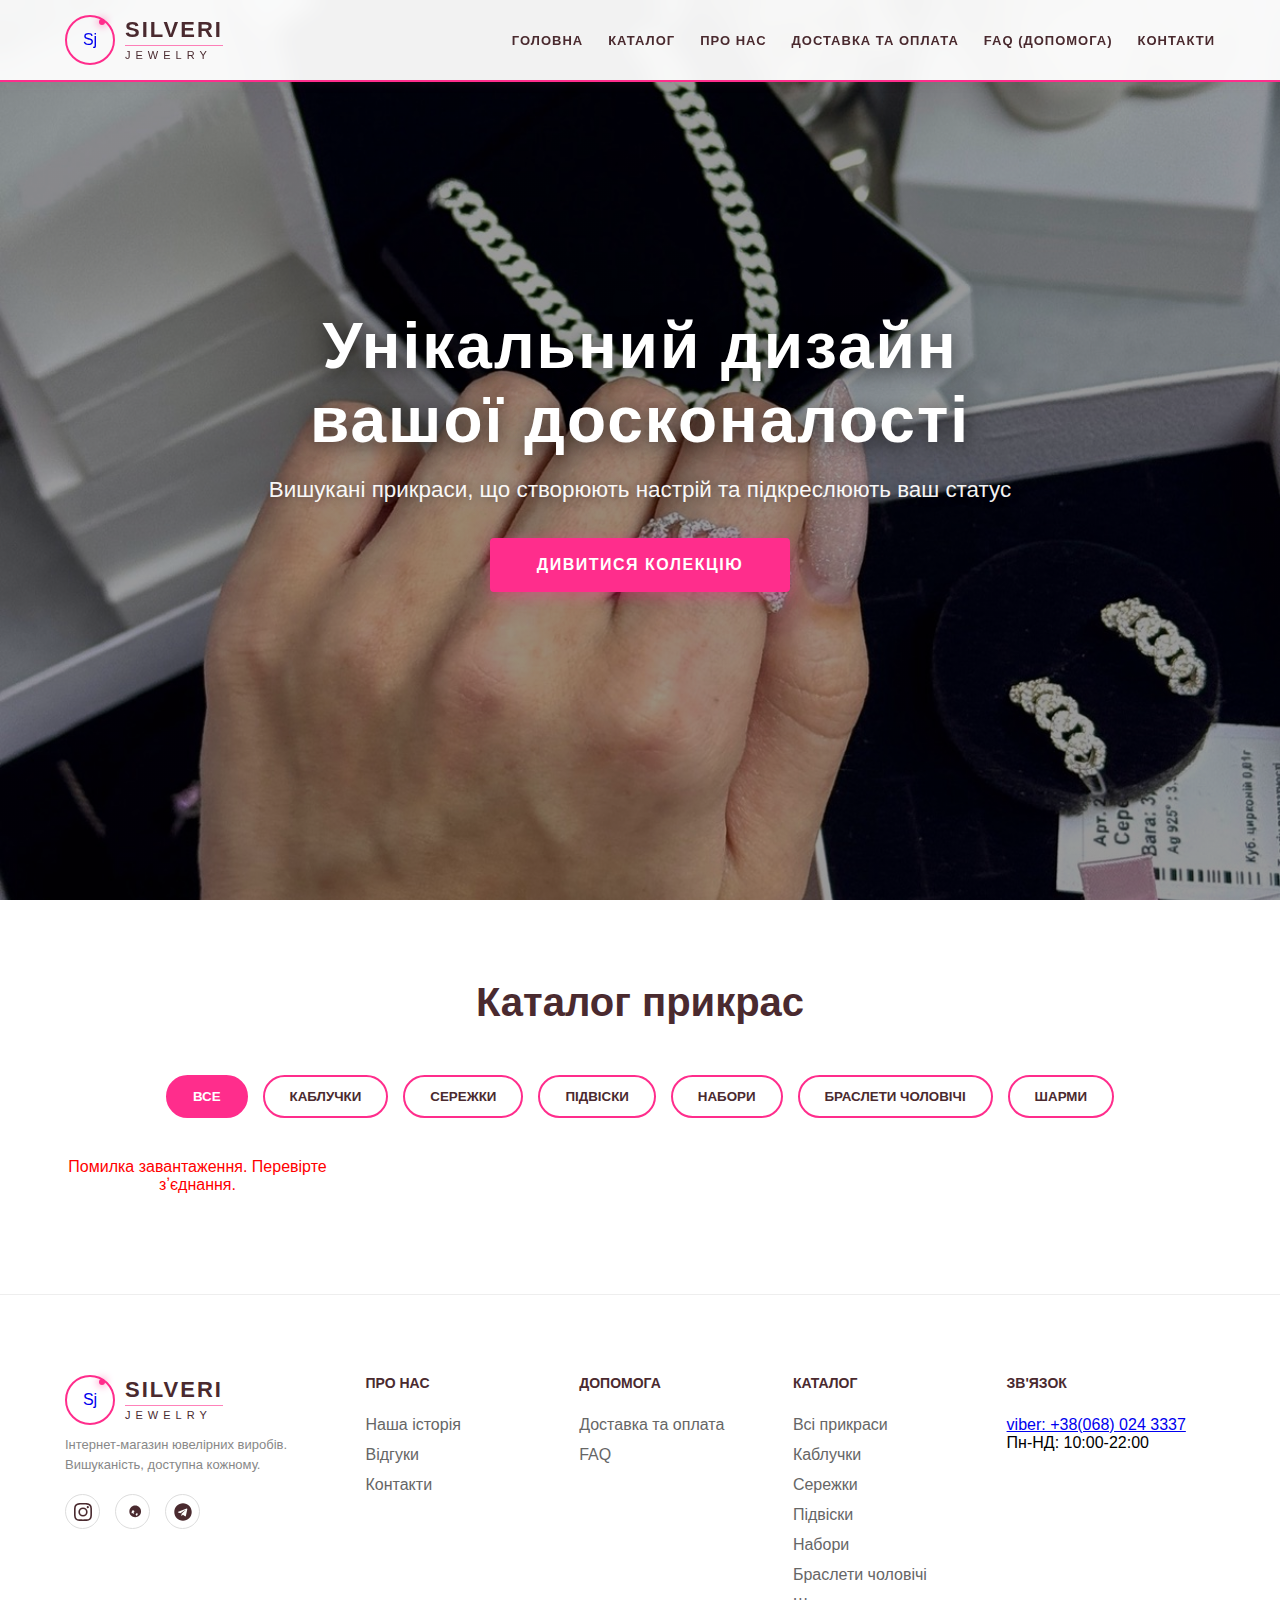
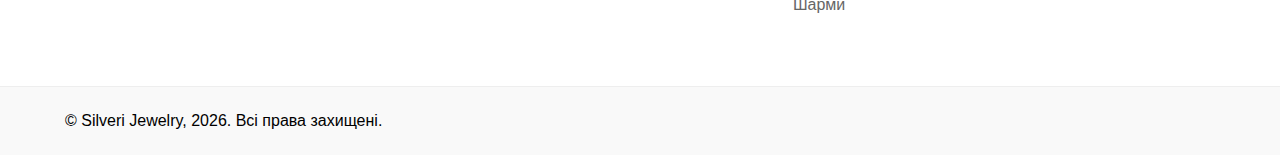
<file: index.html>
<!DOCTYPE html>
<html lang="uk">
<head>
    <meta charset="UTF-8">
    <meta name="viewport" content="width=device-width, initial-scale=1.0">
    <title>Silveri jewelry | Вишуканість у деталях</title>
    <link rel="icon" type="image/x-icon" href="img/logo.ico">
    <link rel="preconnect" href="https://fonts.googleapis.com">
    <link rel="preconnect" href="https://fonts.gstatic.com" crossorigin>
    <link href="https://fonts.googleapis.com/css2?family=Playfair+Display:ital,wght@0,400..900;1,400..900&family=Montserrat:wght@300;400;600&display=swap" rel="stylesheet">
    <link rel="stylesheet" href="style.css">
</head>
<body>

<header>
    <nav class="container">
        <a href="#" class="logo-wrapper">
            <div class="css-logo">
                <span class="initials">Sj</span>
                <div class="ring-detail"></div>
            </div>
            <div class="logo-text">
                <span class="word-top">Silveri</span>
                <div class="horizontal-line"></div>
                <span class="word-bottom">jewelry</span>
            </div>
        </a>
        
        <ul class="nav-links">
            <li><a href="#about">Головна</a></li>
            <li><a href="#catalog">Каталог</a></li>
            <li><a href="faq.html#about">Про нас</a></li>
            <li><a href="faq.html#delivery">Доставка та оплата</a></li>
            <li><a href="faq.html#faq">FAQ (Допомога)</a></li>
            <li><a href="faq.html#accordion-item">Контакти</a></li>
        </ul>
        
        <div class="burger"><span></span></div>
    </nav>
</header>

<section class="hero">
    <div class="hero-content">
        <h1>Унікальний дизайн вашої досконалості</h1>
        <p>Вишукані прикраси, що створюють настрій та підкреслюють ваш статус</p>
        <a href="#catalog" class="btn-main">Дивитися колекцію</a>
    </div>
</section>

<section id="catalog" class="container product-section">
    <h2 class="section-title">Каталог прикрас</h2>
    
    <div class="filters">
        <button class="filter-btn active" data-filter="all">Все</button>
        <button class="filter-btn" data-filter="Каблучки">Каблучки</button>
        <button class="filter-btn" data-filter="сережки">Сережки</button>
        <button class="filter-btn" data-filter="Підвіски">Підвіски</button>
        <button class="filter-btn" data-filter="Набори">Набори</button>
        <button class="filter-btn" data-filter="Браслети чоловічі">Браслети чоловічі</button>
        <button class="filter-btn" data-filter="Шарм">Шарми</button>
    </div>

    <div class="product-grid" id="product-grid"></div>
</section>

<footer class="main-footer">
    <div class="container footer-grid">
        
        <div class="footer-col about-col">
            <a href="index.html" class="logo-wrapper">
                <div class="css-logo"><span class="initials">Sj</span><div class="ring-detail"></div></div>
                <div class="logo-text">
                    <span class="word-top">Silveri</span>
                    <div class="horizontal-line"></div>
                    <span class="word-bottom">jewelry</span>
                </div>
            </a>
            <p class="footer-desc">Інтернет-магазин ювелірних виробів. Вишуканість, доступна кожному.</p>
            <div class="footer-socials">
                <a href="https://instagram.com/silveri_jewelry_ua" target="_blank" title="Instagram">
                    <svg width="18" height="18" fill="currentColor" viewBox="0 0 24 24"><path d="M12 2.163c3.204 0 3.584.012 4.85.07 3.252.148 4.771 1.691 4.919 4.919.058 1.265.069 1.645.069 4.849 0 3.205-.012 3.584-.069 4.849-.149 3.225-1.664 4.771-4.919 4.919-1.266.058-1.644.07-4.85.07-3.204 0-3.584-.012-4.849-.07-3.26-.149-4.771-1.699-4.919-4.92-.058-1.265-.07-1.644-.07-4.849 0-3.204.013-3.583.07-4.849.149-3.227 1.664-4.771 4.919-4.919 1.266-.057 1.645-.069 4.849-.069zM12 0C8.741 0 8.333.014 7.053.072 2.695.272.273 2.69.073 7.052.014 8.333 0 8.741 0 12c0 3.259.014 3.668.072 4.948.2 4.358 2.618 6.78 6.98 6.98C8.333 23.986 8.741 24 12 24c3.259 0 3.668-.014 4.948-.072 4.354-.2 6.782-2.618 6.979-6.98.059-1.28.073-1.689.073-4.948 0-3.259-.014-3.667-.072-4.947-.196-4.354-2.617-6.78-6.979-6.98C15.668.014 15.259 0 12 0zm0 5.838a6.162 6.162 0 100 12.324 6.162 6.162 0 000-12.324zM12 16a4 4 0 110-8 4 4 0 010 8zm6.406-11.845a1.44 1.44 0 100 2.881 1.44 1.44 0 000-2.881z"/></svg>
                </a>
                <a href="viber://chat?number=%2B380680243337" target="_blank" title="Viber">
                    <svg width="18" height="18" fill="currentColor" viewBox="0 0 512 512"><path d="M436.7 121.5c-30.9-30.9-72.1-47.9-115.8-47.9h-4.3c-43.7 0-84.9 17-115.8 47.9-31 31-48 72.1-47.9 115.8v4.3c-.1 43.7 16.9 84.8 47.9 115.8 31.1 31.1 72.2 48.2 115.9 48.2h4.3c43.7 0 84.9-17 115.8-47.9 30.9-30.9 47.9-72.1 47.9-115.8v-4.3c0-43.7-17-84.9-47.9-115.8zm-119 193.3c-23.7 22.8-59.5 22.8-83.3 0-10.7-10.3-17.2-24.8-18.4-40.3-1.2-15.6 2.9-30.9 11.5-43.2l12.4-17.8c3.2-4.6 9-6.9 14.5-5.8l21.3 4.2c6.1 1.2 10.9 5.8 12.3 11.9l4.9 21.6c1.6 6.8-.7 13.9-5.9 18.2l-10.4 8.6c-4.9 4.1-5.7 11.4-1.8 16.4 10.3 13.2 26.2 21.2 43.5 21.2 14.7 0 28.8-6.1 39-16.8 4.2-4.4 11.3-5 16-1.5l11.6 8.5c5.6 4.1 7.6 11.4 4.8 17.8l-9.1 20.8c-5.5 12.5-16.1 21.9-29.1 26zm69-80.1l-14.7-22.3c-3.1-4.7-9-7.2-14.7-6.2l-21.7 3.8c-6.1 1.1-11 5.6-12.5 11.7l-4.7 20.2c-1.5 6.6 1 13.6 6.3 17.8l9.6 7.6c5 4 6 11.2 2.3 16.3-11.4 15.6-29.3 25.1-48.8 25.1-16 0-31.2-6.5-42.5-17.9-4.3-4.4-11.4-4.8-16.1-1.1l-10.8 8.6c-5.4 4.3-7.2 11.8-4.3 18.1l8.5 18.4c5.3 11.5 15.6 20.2 28.1 24.1 23.9 7.4 50 1.9 69-14.5 19-16.4 28.4-40.6 25-65.4l-3-22z"/></svg>
                </a>
                <a href="https://t.me/solomia_ka" target="_blank" title="Telegram">
                    <svg width="18" height="18" fill="currentColor" viewBox="0 0 496 512"><path d="M248 8C111 8 0 119 0 256s111 248 248 248 248-111 248-248S385 8 248 8zm121.8 169.9l-40.7 191.8c-3 13.6-11.1 16.9-22.4 10.5l-62-45.7-29.9 28.8c-3.3 3.3-6.1 6.1-12.5 6.1l4.4-63.1 114.9-103.8c5-4.4-1.1-6.9-7.7-2.5l-142 89.4-61.2-19.1c-13.3-4.2-13.6-13.3 2.8-19.7l239.1-92.2c11.1-4 20.8 2.7 17.2 19.5z"/></svg>
                </a>
            </div>
        </div>

        <div class="footer-col">
            <h4>Про нас</h4>
            <ul>
                <li><a href="faq.html#about">Наша історія</a></li>
                <li><a href="https://www.instagram.com/silveri_jewelry_ua?utm_source=ig_web_button_share_sheet&igsh=ZDNlZDc0MzIxNw==">Відгуки</a></li>
                <li><a href="faq.html#accordion-item">Контакти</a></li>
            </ul>
        </div>

        <div class="footer-col">
            <h4>Допомога</h4>
            <ul>
                <li><a href="faq.html#delivery">Доставка та оплата</a></li>
                <li><a href="faq.html#faq">FAQ</a></li>
            </ul>
        </div>

        <div class="footer-col">
            <h4>Каталог</h4>
            <ul>
                <li><a href="#catalog">Всі прикраси</a></li>
                <li><a href="#catalog">Каблучки</a></li>
                <li><a href="#catalog">Сережки</a></li>
                <li><a href="#catalog">Підвіски</a></li>
                <li><a href="#catalog">Набори</a></li>
                <li><a href="#catalog">Браслети чоловічі</a></li>
                <li><a href="#catalog">Шарми</a></li>
            </ul>
        </div>

        <div class="footer-col contacts-col" id="contacts">
            <h4>Зв'язок</h4>
            <a class="footer-phone" href="viber://chat?number=%2B380680243337">viber: +38(068) 024 3337</a>
            <p class="work-hours">Пн-НД: 10:00-22:00</p>
        </div>
    </div>

    <div class="footer-bottom">
        <div class="container bottom-flex">
            <p class="copyright">© Silveri Jewelry, 2026. Всі права захищені.</p>
        </div>
    </div>
</footer>

<div id="order-modal" class="modal-overlay">
    <div class="modal-content">
        <span class="close-modal" onclick="closeOrderModal()">&times;</span>
        <h3>Оформлення замовлення</h3>
        <p id="modal-product-info" class="modal-product-name"></p>
        <p class="modal-prompt">Оберіть зручний для вас спосіб зв'язку:</p>
        
        <div class="modal-buttons">
            <a id="btn-tg" target="_blank" class="modal-btn btn-tg">Telegram</a>
            <a id="btn-vb" target="_blank" class="modal-btn btn-vb">Viber</a>
            <a id="btn-ig" target="_blank" class="modal-btn btn-ig">Instagram</a>
        </div>
    </div>
</div>

<script src="script.js"></script>
</body>

</html>
</file>
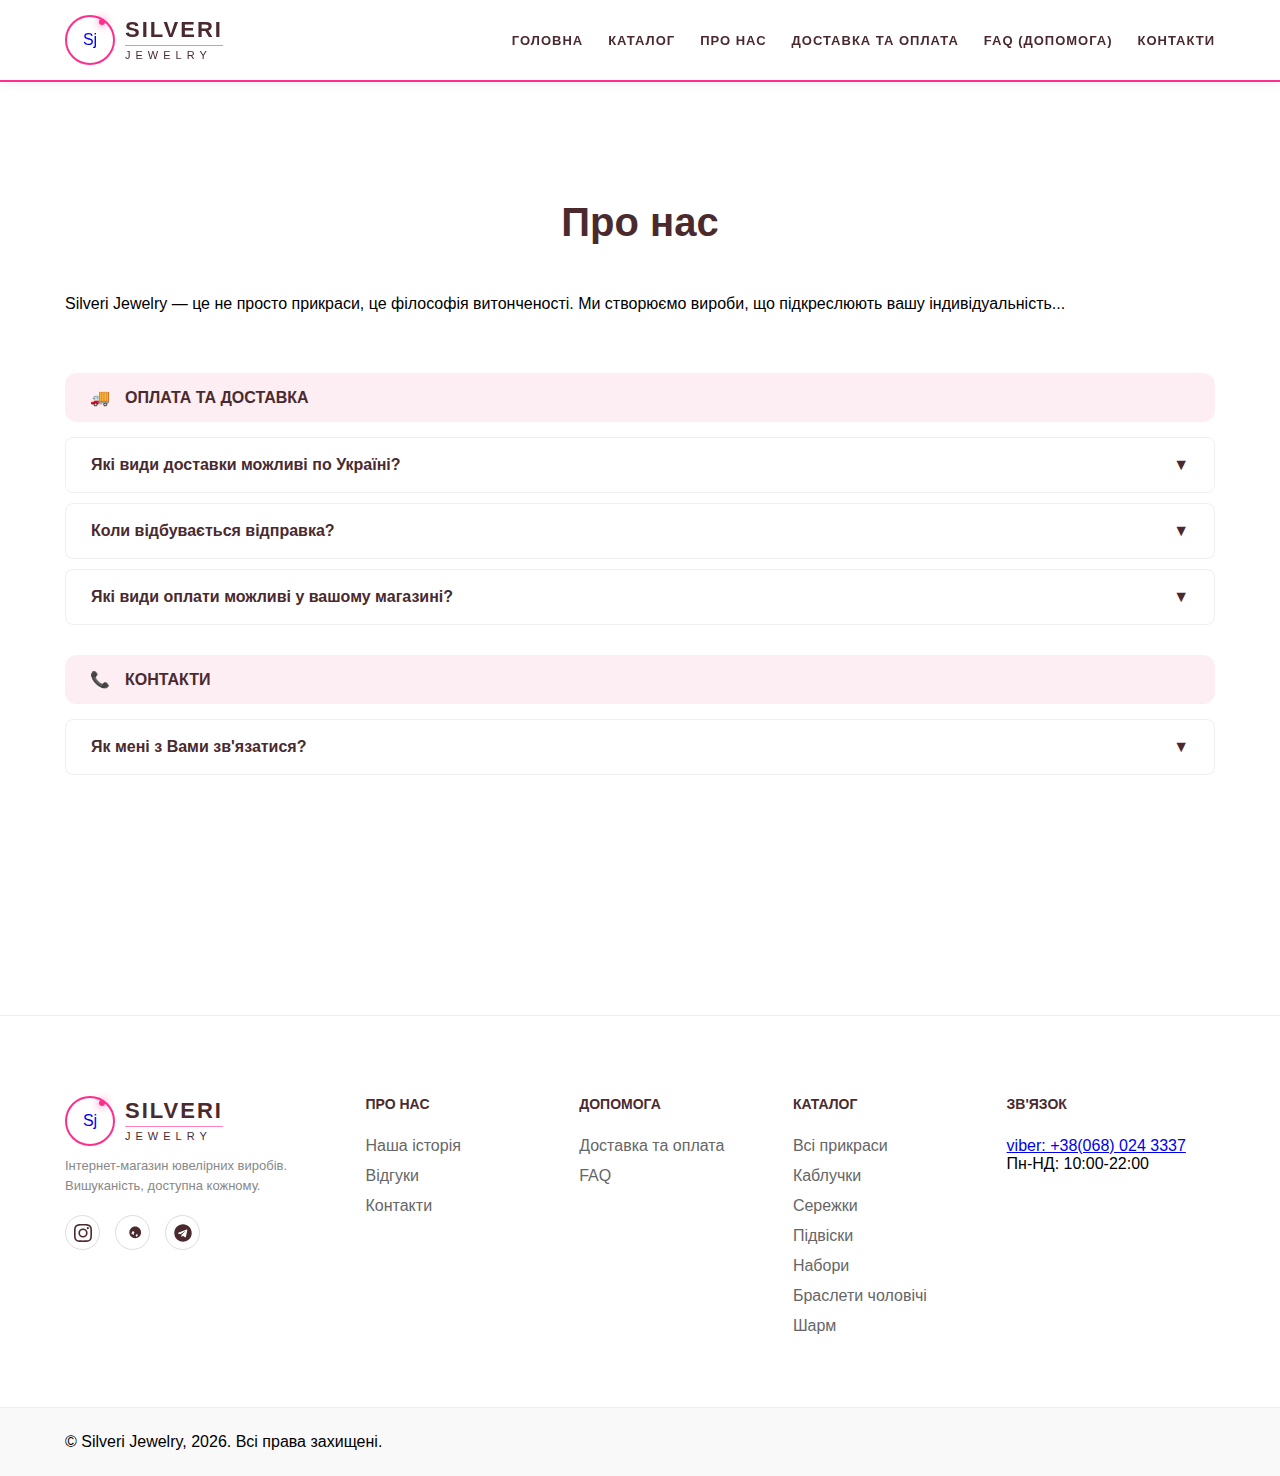
<file: faq.html>
<!DOCTYPE html>
<html lang="uk">
<head>
    <meta charset="UTF-8">
    <meta name="viewport" content="width=device-width, initial-scale=1.0">
    <title>Інформація | Silveri Jewelry</title>
    <link rel="icon" type="image/x-icon" href="img/logo.ico">
    <link href="https://fonts.googleapis.com/css2?family=Playfair+Display:wght@400;700&family=Montserrat:wght@300;400;600&display=swap" rel="stylesheet">
    <link rel="stylesheet" href="style.css">
</head>
<body>

<header>
    <nav class="container">
        <a href="index.html" class="logo-wrapper">
            <div class="css-logo">
                <span class="initials">Sj</span>
                <div class="ring-detail"></div>
            </div>
            <div class="logo-text">
                <span class="word-top">Silveri</span>
                <div class="horizontal-line"></div>
                <span class="word-bottom">jewelry</span>
            </div>
        </a>
        
        <ul class="nav-links">
            <li><a href="index.html#about">Головна</a></li>
            <li><a href="index.html#catalog">Каталог</a></li>
            <li><a href="faq.html#about">Про нас</a></li>
            <li><a href="#delivery">Доставка та оплата</a></li>
            <li><a href="faq.html#faq">FAQ (Допомога)</a></li>
            <li><a href="#accordion-item">Контакти</a></li>
        </ul>
        
        <div class="burger"><span></span></div>
    </nav>
</header>

<main class="info-page container">
    
    <section id="about" class="info-section">
        <h2 class="section-title">Про нас</h2>
        <div class="about-content">
            <p>Silveri Jewelry — це не просто прикраси, це філософія витонченості. Ми створюємо вироби, що підкреслюють вашу індивідуальність...</p>
        </div>
    </section>

    <section id="delivery" class="info-section">
        
        <div class="accordion-group">
            <div class="accordion-header-main">
                <span class="icon">🚚</span> ОПЛАТА ТА ДОСТАВКА
            </div>
            
            <div class="accordion-item">
                <div class="accordion-question">Які види доставки можливі по Україні? <span class="arrow">▼</span></div>
                <div class="accordion-answer">Ми доставляємо замовлення Новою Поштою (у відділення або кур'єром) по всій території України.</div>
            </div>
            
            <div class="accordion-item">
                <div class="accordion-question">Коли відбувається відправка? <span class="arrow">▼</span></div>
                <div class="accordion-answer">Ми відправляємо замовлення щодня о 18:00.</div>
            </div>

            <div class="accordion-item">
                <div class="accordion-question">Які види оплати можливі у вашому магазині? <span class="arrow">▼</span></div>
                <div class="accordion-answer"> - Оплата на офіційний рахунок ФОП.</div>
                <div class="accordion-answer"> - Наложний платіж з передоплатою 200 грн і решта при отриманні (зважайте на комісію пошти 2% від суми +20 грн).</div>
            </div>
        </div>

        <div class="accordion-group">
            <div class="accordion-header-main">
                <span class="icon">📞</span> Контакти
            </div>
            
           <div class="accordion-item">
                <div class="accordion-question">Як мені з Вами зв'язатися? <span class="arrow">▼</span></div>
                <div class="accordion-answer">Засоби зв'язку:</div>
                <div class="accordion-answer">
                    Instagram: <a href="https://instagram.com/silveri_jewelry_ua" target="_blank" style="color: var(--primary-pink); text-decoration: none; font-weight: 600;">@silveri_jewelry_ua</a>
                </div>
                <div class="accordion-answer">
                    Telegram: <a href="https://t.me/solomia_ka" target="_blank" style="color: var(--primary-pink); text-decoration: none; font-weight: 600;">@solomia_ka</a>
                </div>
                <div class="accordion-answer">
                    Viber: <a href="viber://chat?number=%2B380680243337" target="_blank" style="color: var(--primary-pink); text-decoration: none; font-weight: 600;">+38 (068) 024 33 37</a>
                </div>
            </div>
        </div>
        
    </section>
</main>

<footer class="main-footer">
    <div class="container footer-grid">
        
        <div class="footer-col about-col">
            <a href="index.html" class="logo-wrapper">
                <div class="css-logo"><span class="initials">Sj</span><div class="ring-detail"></div></div>
                <div class="logo-text">
                    <span class="word-top">Silveri</span>
                    <div class="horizontal-line"></div>
                    <span class="word-bottom">jewelry</span>
                </div>
            </a>
            <p class="footer-desc">Інтернет-магазин ювелірних виробів. Вишуканість, доступна кожному.</p>
            <div class="footer-socials">
                <a href="https://instagram.com/silveri_jewelry_ua" target="_blank" title="Instagram">
                    <svg width="18" height="18" fill="currentColor" viewBox="0 0 24 24"><path d="M12 2.163c3.204 0 3.584.012 4.85.07 3.252.148 4.771 1.691 4.919 4.919.058 1.265.069 1.645.069 4.849 0 3.205-.012 3.584-.069 4.849-.149 3.225-1.664 4.771-4.919 4.919-1.266.058-1.644.07-4.85.07-3.204 0-3.584-.012-4.849-.07-3.26-.149-4.771-1.699-4.919-4.92-.058-1.265-.07-1.644-.07-4.849 0-3.204.013-3.583.07-4.849.149-3.227 1.664-4.771 4.919-4.919 1.266-.057 1.645-.069 4.849-.069zM12 0C8.741 0 8.333.014 7.053.072 2.695.272.273 2.69.073 7.052.014 8.333 0 8.741 0 12c0 3.259.014 3.668.072 4.948.2 4.358 2.618 6.78 6.98 6.98C8.333 23.986 8.741 24 12 24c3.259 0 3.668-.014 4.948-.072 4.354-.2 6.782-2.618 6.979-6.98.059-1.28.073-1.689.073-4.948 0-3.259-.014-3.667-.072-4.947-.196-4.354-2.617-6.78-6.979-6.98C15.668.014 15.259 0 12 0zm0 5.838a6.162 6.162 0 100 12.324 6.162 6.162 0 000-12.324zM12 16a4 4 0 110-8 4 4 0 010 8zm6.406-11.845a1.44 1.44 0 100 2.881 1.44 1.44 0 000-2.881z"/></svg>
                </a>
                <a href="viber://chat?number=%2B380680243337" target="_blank" title="Viber">
                    <svg width="18" height="18" fill="currentColor" viewBox="0 0 512 512"><path d="M436.7 121.5c-30.9-30.9-72.1-47.9-115.8-47.9h-4.3c-43.7 0-84.9 17-115.8 47.9-31 31-48 72.1-47.9 115.8v4.3c-.1 43.7 16.9 84.8 47.9 115.8 31.1 31.1 72.2 48.2 115.9 48.2h4.3c43.7 0 84.9-17 115.8-47.9 30.9-30.9 47.9-72.1 47.9-115.8v-4.3c0-43.7-17-84.9-47.9-115.8zm-119 193.3c-23.7 22.8-59.5 22.8-83.3 0-10.7-10.3-17.2-24.8-18.4-40.3-1.2-15.6 2.9-30.9 11.5-43.2l12.4-17.8c3.2-4.6 9-6.9 14.5-5.8l21.3 4.2c6.1 1.2 10.9 5.8 12.3 11.9l4.9 21.6c1.6 6.8-.7 13.9-5.9 18.2l-10.4 8.6c-4.9 4.1-5.7 11.4-1.8 16.4 10.3 13.2 26.2 21.2 43.5 21.2 14.7 0 28.8-6.1 39-16.8 4.2-4.4 11.3-5 16-1.5l11.6 8.5c5.6 4.1 7.6 11.4 4.8 17.8l-9.1 20.8c-5.5 12.5-16.1 21.9-29.1 26zm69-80.1l-14.7-22.3c-3.1-4.7-9-7.2-14.7-6.2l-21.7 3.8c-6.1 1.1-11 5.6-12.5 11.7l-4.7 20.2c-1.5 6.6 1 13.6 6.3 17.8l9.6 7.6c5 4 6 11.2 2.3 16.3-11.4 15.6-29.3 25.1-48.8 25.1-16 0-31.2-6.5-42.5-17.9-4.3-4.4-11.4-4.8-16.1-1.1l-10.8 8.6c-5.4 4.3-7.2 11.8-4.3 18.1l8.5 18.4c5.3 11.5 15.6 20.2 28.1 24.1 23.9 7.4 50 1.9 69-14.5 19-16.4 28.4-40.6 25-65.4l-3-22z"/></svg>
                </a>
                <a href="https://t.me/solomia_ka" target="_blank" title="Telegram">
                    <svg width="18" height="18" fill="currentColor" viewBox="0 0 496 512"><path d="M248 8C111 8 0 119 0 256s111 248 248 248 248-111 248-248S385 8 248 8zm121.8 169.9l-40.7 191.8c-3 13.6-11.1 16.9-22.4 10.5l-62-45.7-29.9 28.8c-3.3 3.3-6.1 6.1-12.5 6.1l4.4-63.1 114.9-103.8c5-4.4-1.1-6.9-7.7-2.5l-142 89.4-61.2-19.1c-13.3-4.2-13.6-13.3 2.8-19.7l239.1-92.2c11.1-4 20.8 2.7 17.2 19.5z"/></svg>
                </a>
            </div>
        </div>

        <div class="footer-col">
            <h4>Про нас</h4>
            <ul>
                <li><a href="faq.html#about">Наша історія</a></li>
                <li><a href="https://www.instagram.com/silveri_jewelry_ua?utm_source=ig_web_button_share_sheet&igsh=ZDNlZDc0MzIxNw==">Відгуки</a></li>
                <li><a href="#contacts">Контакти</a></li>
            </ul>
        </div>

        <div class="footer-col">
            <h4>Допомога</h4>
            <ul>
                <li><a href="faq.html#delivery">Доставка та оплата</a></li>
                <li><a href="faq.html#faq">FAQ</a></li>
            </ul>
        </div>

        <div class="footer-col">
            <h4>Каталог</h4>
            <ul>
                <li><a href="index.html#catalog">Всі прикраси</a></li>
                <li><a href="index.html#catalog">Каблучки</a></li>
                <li><a href="index.html#catalog">Сережки</a></li>
                <li><a href="index.html#catalog">Підвіски</a></li>
                <li><a href="index.html#catalog">Набори</a></li>
                <li><a href="index.html#catalog">Браслети чоловічі</a></li>
                <li><a href="index.html#catalog">Шарм</a></li>
            </ul>
        </div>

        <div class="footer-col contacts-col" id="contacts">
            <h4>Зв'язок</h4>
            <a class="footer-phone" href="viber://chat?number=%2B380680243337">viber: +38(068) 024 3337</a>
            <p class="work-hours">Пн-НД: 10:00-22:00</p>
        </div>
    </div>

    <div class="footer-bottom">
        <div class="container bottom-flex">
            <p class="copyright">© Silveri Jewelry, 2026. Всі права захищені.</p>
        </div>
    </div>
</footer>

<script src="script.js"></script>
</body>
</html>
</file>
<file: style.css>
/* --- 1. ГЛОБАЛЬНІ СТИЛІ ТА ЗМІННІ --- */
:root {
    --primary-pink: #ff2d8c;
    --saturated-pink: #ff2d8c;
    --deep-berry: #4a2a2f;
    --soft-pink-bg: #fff0f5;
    --white: #ffffff;
    --overlay: rgba(0, 0, 0, 0.4); 
}

* {
    margin: 0;
    padding: 0;
    box-sizing: border-box;
    font-family: 'Segoe UI', Tahoma, Geneva, Verdana, sans-serif;
}

.container {
    max-width: 1200px;
    margin: 0 auto;
    padding: 0 25px;
}

/* --- 2. ШАПКА ТА НАВІГАЦІЯ --- */
header { 
    background: rgba(255, 255, 255, 0.95);
    backdrop-filter: blur(10px);
    padding: 15px 0;
    position: fixed; 
    width: 100%; 
    z-index: 1000; 
    border-bottom: 2px solid var(--primary-pink);
    box-shadow: 0 2px 10px rgba(141, 93, 102, 0.1);
}

nav { 
    display: flex; 
    justify-content: space-between; 
    align-items: center; 
}

.nav-links { 
    display: flex; 
    list-style: none; 
}

.nav-links li { 
    margin-left: 25px; 
}

.nav-links a { 
    color: var(--deep-berry); 
    text-decoration: none;
    font-weight: 700; 
    text-transform: uppercase; 
    font-size: 13px; 
    letter-spacing: 1px;
    position: relative;
    padding-bottom: 5px;
    transition: 0.3s;
}

.nav-links a:hover { 
    color: var(--primary-pink); 
}

.nav-links a::after {
    content: '';
    position: absolute;
    bottom: 0;
    left: 0;
    width: 0;
    height: 1px;
    background: var(--saturated-pink);
    transition: 0.3s;
}

.nav-links a:hover::after {
    width: 100%;
}

/* --- 3. ЛОГОТИП (CSS Ring Logo) --- */
.logo-wrapper {
    display: flex;
    align-items: center;
    gap: 10px;
    text-decoration: none;
}

.css-logo {
    width: 50px; 
    height: 50px;
    border: 2px solid var(--primary-pink);
    border-radius: 50%;
    display: flex; 
    align-items: center; 
    justify-content: center;
    position: relative; 
}

.ring-detail {
    position: absolute;
    top: 2px;
    right: 8px;
    width: 6px;
    height: 6px;
    background: var(--saturated-pink);
    border-radius: 50%;
    box-shadow: 0 0 8px var(--saturated-pink);
}

.logo-divider {
    width: 1px;
    height: 35px;
    background-color: var(--deep-berry); 
    opacity: 0.4;
    margin: 0 5px;
}

.logo-text {
    display: flex;
    flex-direction: column;
    align-items: flex-start;
    line-height: 1;
}

.word-top {
    font-size: 22px;
    font-weight: 700;
    text-transform: uppercase;
    letter-spacing: 2px;
    color: var(--deep-berry);
}

.horizontal-line {
    width: 100%;
    height: 1px;
    background-color: var(--primary-pink);
    margin: 4px 0;
    opacity: 0.6;
}

.word-bottom {
    font-size: 11px;
    font-weight: 300;
    text-transform: uppercase;
    letter-spacing: 5px;
    color: var(--deep-berry);
}

/* --- 4. HERO SECTION --- */
.hero { 
    height: 100vh; 
    background: linear-gradient(var(--overlay), var(--overlay)), 
                url('img/Head.PNG') center/cover no-repeat;
    background-color: var(--deep-berry);
    display: flex; 
    align-items: center; 
    justify-content: center; 
    text-align: center;
}

.hero-content { 
    max-width: 800px; 
    color: white; 
}

.hero h1 { 
    font-size: 4rem; 
    margin-bottom: 20px; 
    font-weight: 700;
    letter-spacing: 2px;
    text-shadow: 0 4px 20px rgba(0,0,0,0.6);
}

.hero p { 
    font-size: 1.4rem; 
    margin-bottom: 35px; 
    opacity: 0.95;
    text-shadow: 1px 1px 10px rgba(0,0,0,0.3);
}

.btn-main { 
    display: inline-block; 
    padding: 16px 45px; 
    background: var(--saturated-pink); 
    color: var(--white); 
    text-decoration: none; 
    border-radius: 4px; /* Пряміші кути для преміальності */
    font-weight: 700; 
    text-transform: uppercase; 
    letter-spacing: 1.5px;
    transition: 0.4s; 
    border: 2px solid var(--saturated-pink);
    box-shadow: 0 4px 15px rgba(255, 45, 140, 0.4);
}

.btn-main:hover { 
    background: transparent; 
    transform: translateY(-3px); 
    box-shadow: 0 6px 20px rgba(255, 45, 140, 0.6);
}

/* --- 5. КАТАЛОГ ТА ТОВАРИ --- */
.section-title { 
    text-align: center; 
    margin: 80px 0 50px; 
    font-size: 2.5rem; 
    color: var(--deep-berry); 
}

#product-grid {
    display: grid;
    grid-template-columns: repeat(auto-fill, minmax(260px, 1fr));
    gap: 30px;
    margin-top: 40px;
}

.product-card {
    background: var(--white);
    border-radius: 16px;
    padding: 20px;
    text-align: center;
    border: 1px solid #fceef2;
    transition: 0.3s ease;
    display: flex; 
    flex-direction: column;
    height: 100%; 
}

.product-card:hover {
    transform: translateY(-5px);
    box-shadow: 0 12px 30px rgba(141, 93, 102, 0.1);
    border-color: var(--primary-pink);
}

.product-img {
    width: 100%;
    border-radius: 12px;
    overflow: hidden;
    margin-bottom: 15px;
}

.product-img img {
    width: 100%;
    aspect-ratio: 1/1;
    object-fit: cover;
    transition: 0.5s ease;
}

.product-card:hover .product-img img {
    transform: scale(1.05);
}

.product-desc {
    font-size: 10px;
    color: #a0a0a0;
    margin: 5px 0 15px 0;
    line-height: 1.3;
    text-transform: uppercase;
    letter-spacing: 0.5px;
    display: -webkit-box;
    -webkit-line-clamp: 2;
    line-clamp: 2;
    -webkit-box-orient: vertical;
    overflow: hidden;
}

.price {
    margin-top: auto;
    font-weight: bold;
    color: var(--primary-pink) !important;
    font-size: 1.4rem !important;
    padding-top: 15px;
}

.order-btn {
    margin-top: 15px;
    width: 100%;
    padding: 14px;
    background: var(--deep-berry);
    color: var(--white);
    border: none;
    border-radius: 8px;
    cursor: pointer;
    transition: 0.3s;
    font-weight: 600;
    text-transform: uppercase;
}

.order-btn:hover {
    background: var(--primary-pink);
}

/* --- 6. ФІЛЬТРИ --- */
.filters {
    display: flex;
    justify-content: center;
    flex-wrap: wrap;
    gap: 15px;
    margin-bottom: 40px;
}

.filter-btn {
    padding: 12px 25px;
    background: transparent;
    border: 2px solid var(--primary-pink);
    color: var(--deep-berry);
    border-radius: 30px;
    font-weight: 600;
    cursor: pointer;
    transition: 0.3s;
    text-transform: uppercase;
}

.filter-btn.active, .filter-btn:hover {
    background-color: var(--primary-pink);
    color: var(--white);
}

/* --- 7. FAQ ТА ІНФО --- */
.info-page { padding-top: 120px; padding-bottom: 80px; }
.info-section { margin-bottom: 60px; }

.accordion-header-main {
    background-color: #fceef2;
    padding: 15px 25px;
    border-radius: 12px;
    font-weight: 700;
    color: var(--deep-berry);
    display: flex;
    align-items: center;
    gap: 15px;
    margin: 30px 0 15px 0;
    text-transform: uppercase;
}

.accordion-item {
    background: #fff;
    border: 1px solid #f0f0f0;
    border-radius: 8px;
    margin-bottom: 10px;
    overflow: hidden;
}

.accordion-question {
    padding: 18px 25px;
    cursor: pointer;
    font-weight: 600;
    display: flex;
    justify-content: space-between;
    align-items: center;
    color: var(--deep-berry);
}

.accordion-item.active .accordion-answer {
    padding: 15px 25px 25px 25px;
    max-height: 500px;
}

.accordion-answer {
    padding: 0 25px;
    max-height: 0;
    overflow: hidden;
    transition: 0.3s ease-out;
    color: #666;
    line-height: 1.6;
}

/* Перевертання стрілочки при відкритті */
.accordion-item.active .arrow {
    transform: rotate(180deg);
}

.arrow {
    transition: transform 0.3s ease;
}

/* --- 8. КОНТАКТНІ КНОПКИ ТА МОДАЛКА --- */
.modal-overlay {
    display: none;
    position: fixed;
    top: 0; left: 0; width: 100%; height: 100%;
    background: rgba(0, 0, 0, 0.5); /* Трохи м'якше затемнення */
    backdrop-filter: blur(4px); /* Розмиття фону */
    z-index: 2000;
    align-items: center;
    justify-content: center;
}

.modal-content {
    background: white;
    padding: 40px 30px 30px;
    border-radius: 16px;
    text-align: center;
    width: 90%;
    max-width: 360px;
    position: relative;
    box-shadow: 0 15px 35px rgba(74, 42, 47, 0.2); /* Глибока тінь в тон бренду */
    animation: modalFadeIn 0.3s ease-out forwards; /* Анімація появи */
}

@keyframes modalFadeIn {
    from { opacity: 0; transform: translateY(20px) scale(0.95); }
    to { opacity: 1; transform: translateY(0) scale(1); }
}

.close-modal {
    position: absolute;
    top: 15px;
    right: 20px;
    font-size: 28px;
    color: #a0a0a0;
    cursor: pointer;
    line-height: 1;
    transition: 0.3s;
}

.close-modal:hover {
    color: var(--primary-pink);
    transform: rotate(90deg);
}

.modal-content h3 {
    color: var(--deep-berry);
    margin-bottom: 10px;
    font-size: 1.4rem;
}

.modal-product-name {
    font-weight: 700;
    color: var(--primary-pink);
    font-size: 1.1rem;
    margin-bottom: 10px;
}

.modal-prompt {
    font-size: 13px;
    color: #666;
    margin-bottom: 25px;
    line-height: 1.4;
}

.modal-buttons {
    display: flex;
    flex-direction: column; /* Робимо кнопки списком одна під одною */
    gap: 12px;
}

.modal-btn {
    display: block;
    padding: 14px 20px;
    color: white;
    text-decoration: none;
    border-radius: 10px;
    font-weight: 600;
    font-size: 14px;
    letter-spacing: 1px;
    transition: 0.3s;
    box-shadow: 0 4px 10px rgba(0,0,0,0.1);
}

.modal-btn:hover {
    transform: translateY(-2px);
    box-shadow: 0 6px 15px rgba(0,0,0,0.15);
    color: white;
}

/* Фірмові кольори кнопок */
.btn-tg { background-color: #2AABEE; }
.btn-vb { background-color: #7360f2; }
.btn-ig { background: linear-gradient(45deg, #f09433 0%, #dc2743 50%, #bc1888 100%); }

/* --- 9. ФУТЕР --- */
.main-footer {
    background-color: var(--white);
    padding: 80px 0 0;
    border-top: 1px solid #eee;
    margin-top: 100px;
}

/* --- ВИПРАВЛЕНИЙ ОПИС У ФУТЕРІ --- */
.footer-desc {
    margin: 10px 0 20px 0;    /* Відступи: 10px зверху, 20px знизу */
    font-size: 13px;          /* Менший розмір, як у інших підписів */
    line-height: 1.5;         /* Комфортний міжрядковий інтервал */
    color: #888;              /* Світло-сірий колір для другорядного тексту */
    max-width: 260px;         /* Обмежуємо ширину, щоб текст не розтягувався */
    font-weight: 400;         /* Звичайна товщина (не жирний) */
}

.footer-grid {
    display: grid;
    grid-template-columns: 1.5fr 1fr 1fr 1fr 1.2fr;
    gap: 40px;
    padding-bottom: 60px;
}

.footer-col h4 {
    text-transform: uppercase;
    font-size: 14px;
    margin-bottom: 25px;
    color: var(--deep-berry);
}

.footer-col ul { list-style: none; }
.footer-col ul li { margin-bottom: 12px; }
.footer-col ul li a { text-decoration: none; color: #666; transition: 0.3s; }
.footer-col ul li a:hover { color: var(--primary-pink); padding-left: 5px; }

.footer-socials { display: flex; gap: 15px; }
.footer-socials a {
    width: 35px; height: 35px; border: 1px solid #ddd; border-radius: 50%;
    display: flex; align-items: center; justify-content: center;
    text-decoration: none; color: var(--deep-berry); transition: 0.3s;
}

.footer-bottom { background-color: #f9f9f9; padding: 25px 0; border-top: 1px solid #eee; }
.bottom-flex { display: flex; justify-content: space-between; align-items: center; }

/* --- 10. АДАПТИВНІСТЬ --- */
@media (max-width: 768px) {
    .burger { display: block; position: relative; width: 30px; height: 20px; cursor: pointer; z-index: 1001; }
    .burger span, .burger::before, .burger::after {
        content: ''; position: absolute; width: 100%; height: 2px; background: var(--deep-berry); transition: 0.3s;
    }
    .burger::before { top: 0; }
    .burger span { top: 9px; }
    .burger::after { bottom: 0; }
    
    .burger.active::before { transform: rotate(45deg); top: 9px; }
    .burger.active span { opacity: 0; }
    .burger.active::after { transform: rotate(-45deg); bottom: 9px; }

    .nav-links {
        position: fixed; top: 0; right: -100%; width: 100%; height: 100vh;
        background: var(--white); flex-direction: column; justify-content: center;
        align-items: center; transition: 0.4s; z-index: 1000;
    }

    .nav-links.active { right: 0; }
    .nav-links li { margin: 15px 0; }
    .hero h1 { font-size: 2.2rem; }
    .footer-grid { grid-template-columns: 1fr; text-align: center; }
    .footer-socials { justify-content: center; }
    .bottom-flex { flex-direction: column; gap: 15px; }
    .info-page { padding-top: 100px !important; }
}

@media (min-width: 769px) {
    .burger { display: none; }
}
</file>
